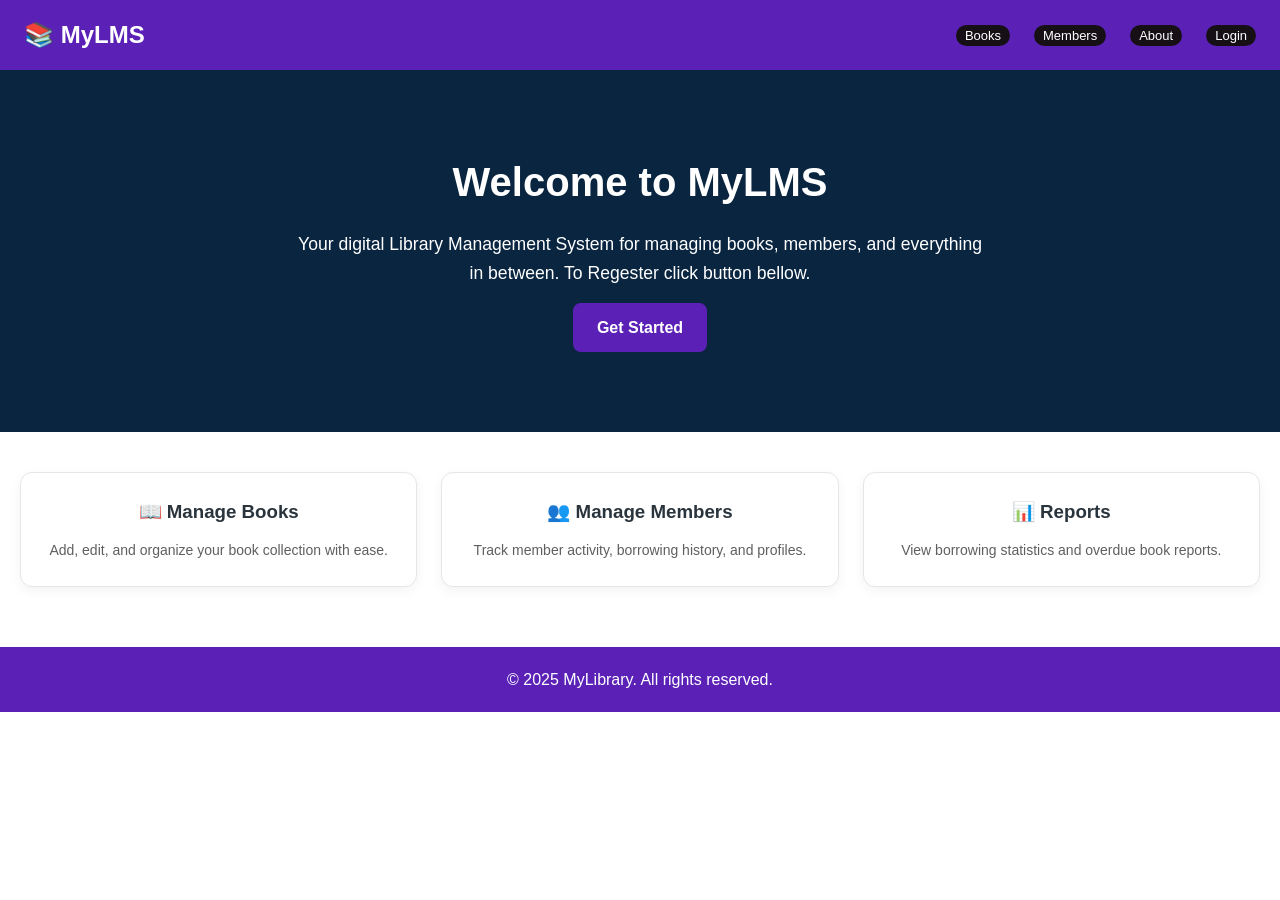
<file: index.html>
<!DOCTYPE html>
<html lang="en">

<head>
    <meta charset="UTF-8">
    <meta name="viewport" content="width=device-width, initial-scale=1.0">
    <title>LMS</title>
    <link rel="stylesheet" href="assets/css/style.css">
</head>

<body>


  <header>
    <div class="header-left">
      <div class="hamburger" id="hamburger">&#9776;</div>
      <div class="logo">📚 MyLMS</div>
    </div>
    <nav id="nav-menu">
      <ul>
        <li><a class="head-link" href="book.php">Books</a></li>
        <li><a class="head-link" href="member.php">Members</a></li>
        <li><a class="head-link" href="about.php">About</a></li>
        <li><a class="head-link" href="login.php">Login</a></li>
      </ul>
    </nav>
  </header>


    <main class="hero">
        <div class="hero-content">
            <h1>Welcome to MyLMS</h1>
            <p>Your digital Library Management System for managing books, members, and everything in between. To Regester click button bellow.</p>
            <a href="login.php#signup" class="btn-primary">Get Started</a>
        </div>
    </main>

    <section class="features">
        <div class="feature-card">
            <h3>📖 Manage Books</h3>
            <p>Add, edit, and organize your book collection with ease.</p>
        </div>
        <div class="feature-card">
            <h3>👥 Manage Members</h3>
            <p>Track member activity, borrowing history, and profiles.</p>
        </div>
        <div class="feature-card">
            <h3>📊 Reports</h3>
            <p>View borrowing statistics and overdue book reports.</p>
        </div>
    </section>

    <footer>
        <p>&copy; 2025 MyLibrary. All rights reserved.</p>
    </footer>

    <script src="assets/js/main.js"></script>
</body>

</html>
</file>
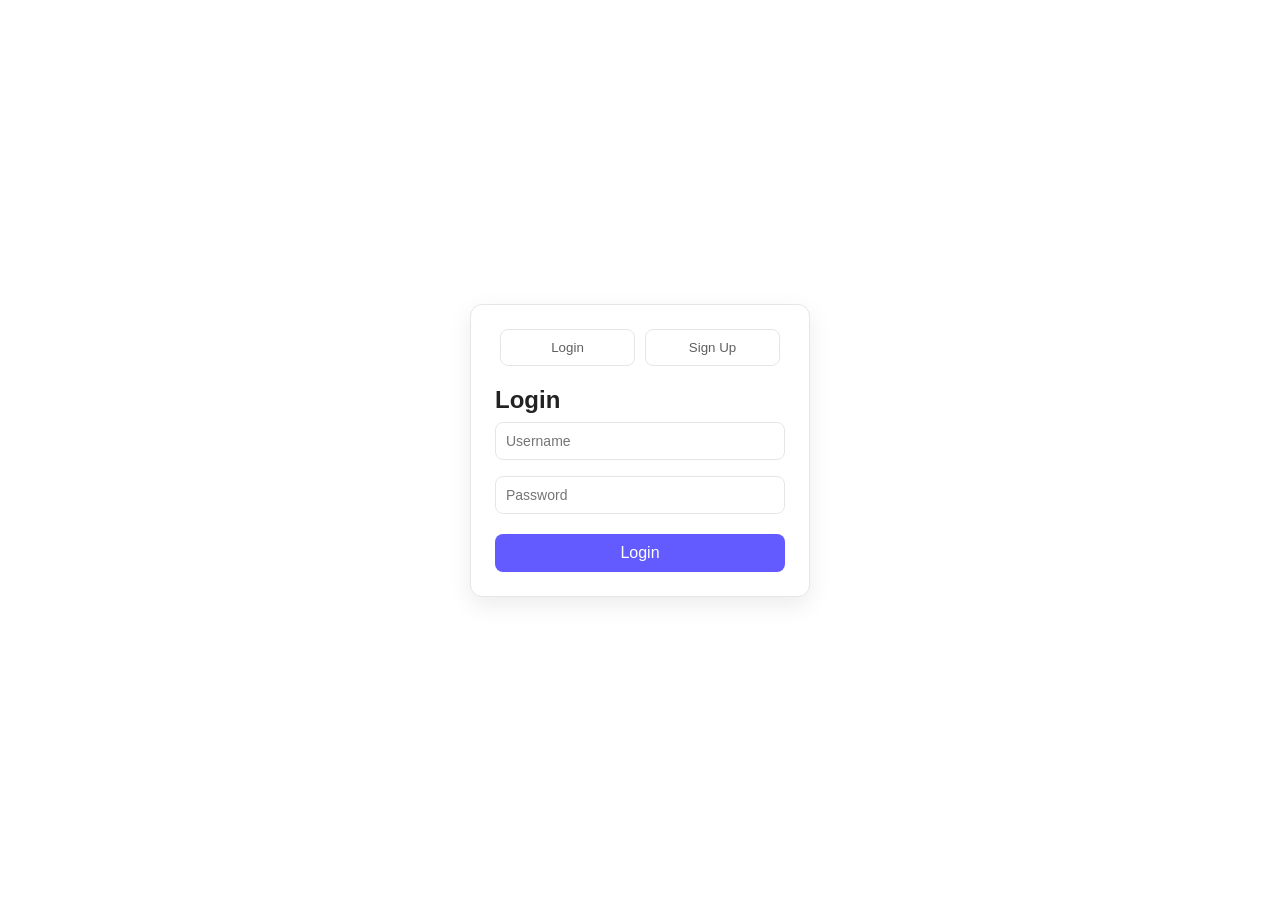
<file: text/index.html>
<!DOCTYPE html>
<html lang="en">
<head>
  <meta charset="UTF-8" />
  <meta name="viewport" content="width=device-width, initial-scale=1.0" />
  <title>Login & Sign Up</title>
  <link rel="stylesheet" href="style.css" />
</head>
<body>
  <div class="container">
    <div class="form-toggle">
      <button class='btn' onclick="showLogin()">Login</button>
      <button class='btn' onclick="showSignup()">Sign Up</button>
    </div>

    <form id="loginForm" class="form active">
      <h2>Login</h2>
      <input type="text" placeholder="Username" required />
      <input type="password" placeholder="Password" required />
      <button type="submit">Login</button>
    </form>

    <form id="signupForm" class="form">
      <h2>Sign Up</h2>
      <input type="text" placeholder="Username" required />
      <input type="email" placeholder="Email" required />
      <input type="password" placeholder="Password" required />
      <button type="submit">Sign Up</button>
    </form>
  </div>

  <script src="script.js"></script>
</body>
</html>
</file>
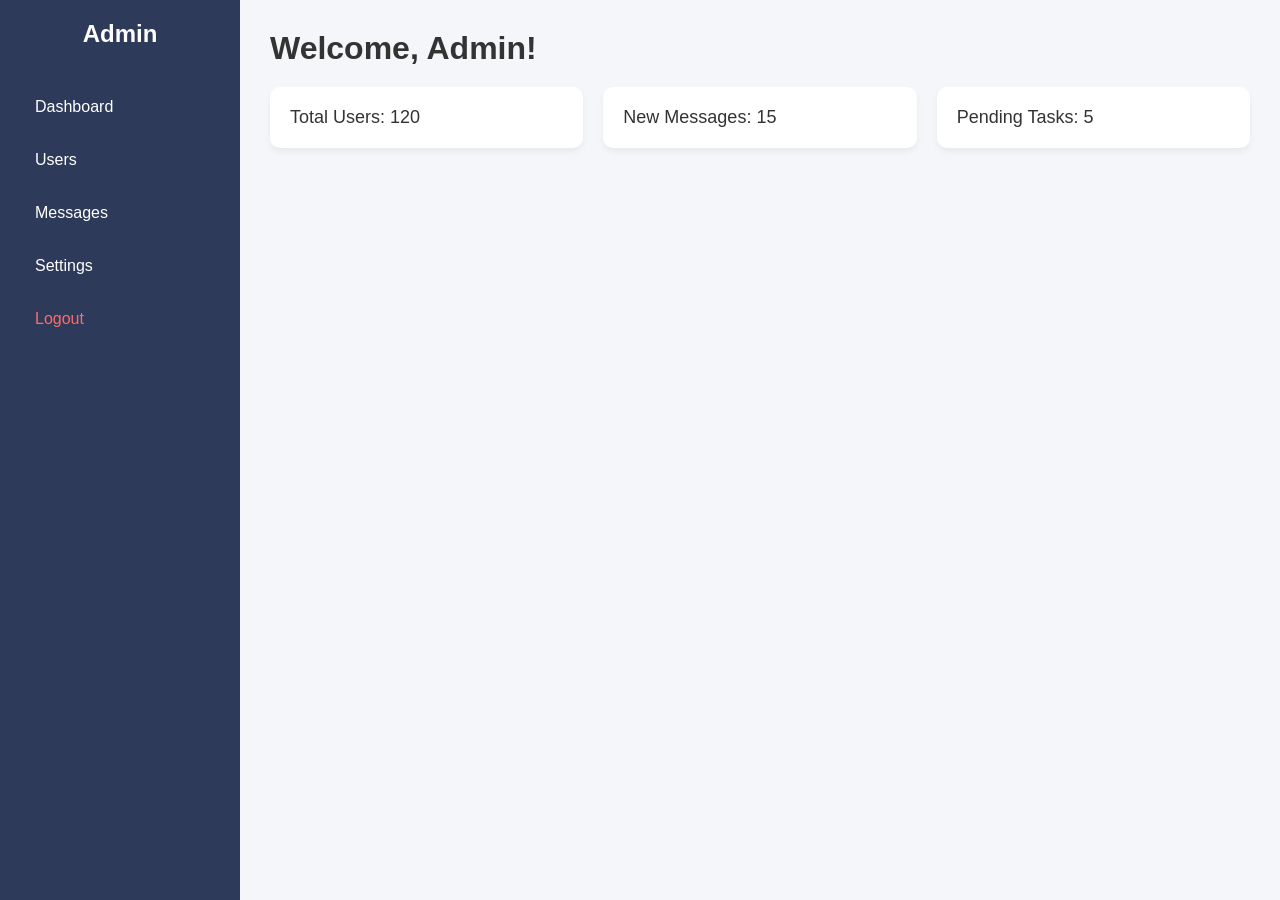
<file: text/admin-dash/index.html>
<!DOCTYPE html>
<html lang="en">
<head>
  <meta charset="UTF-8" />
  <meta name="viewport" content="width=device-width, initial-scale=1.0"/>
  <title>Admin Dashboard</title>
  <link rel="stylesheet" href="style.css" />
</head>
<body>
  <div class="dashboard-container">
    
    <!-- Sidebar -->
    <aside class="sidebar">
      <h2 class="logo">Admin</h2>
      <nav class="nav">
        <a href="#" class="nav-item">Dashboard</a>
        <a href="#" class="nav-item">Users</a>
        <a href="#" class="nav-item">Messages</a>
        <a href="#" class="nav-item">Settings</a>
        <a href="#" class="nav-item logout">Logout</a>
      </nav>
    </aside>

    <!-- Main Content -->
    <main class="main-content">
      <header class="header">
        <h1>Welcome, Admin!</h1>
      </header>
      <section class="content">
        <div class="card">Total Users: 120</div>
        <div class="card">New Messages: 15</div>
        <div class="card">Pending Tasks: 5</div>
      </section>
    </main>

  </div>
</body>
</html>
</file>
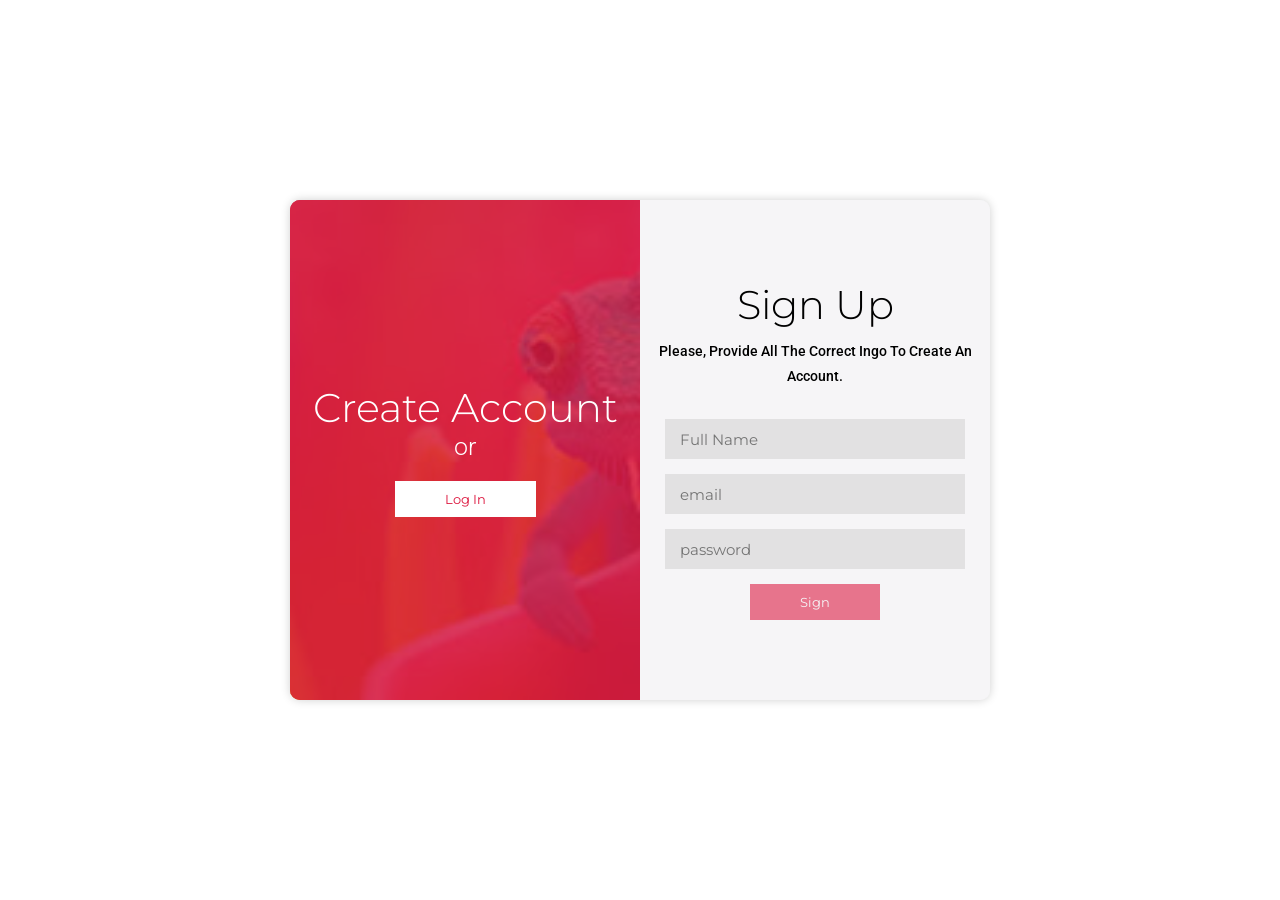
<file: text/home/index.html>
<!DOCTYPE html>
<html lang="en">

<head>
  <meta charset="UTF-8">
  <meta name="viewport" content="width=device-width, initial-scale=1.0">
  <title>sign in / sign up form</title>
  <link rel="stylesheet" href="style.css">
</head>
<body>
  <section>
    <div class="container">
      <div class="form sign-in-form">
        <div class="wrapper">
          <form action="#" method="post">
            <h1>Sign In</h1>
            <p>Use your email and password to Sign In.</p>
            <input type="email" placeholder="email">
            <input type="password" placeholder="password">
            <button type="submit">Sign In</button>
          </form>
        </div>
      </div>
      <div class="form sign-up-form active">
        <div class="wrapper">
          <form action="#" method="post">
            <h1>Sign Up</h1>
            <p>Please, provide all the correct ingo to create an account.</p>
            <input type="text" placeholder="Full Name">
            <input type="email" placeholder="email">
            <input type="password" placeholder="password">
            <button type="submit">Sign <Up /button>
          </form>
        </div>
      </div>
      <div class="overlay-container">
        <div class="overlay">
          <div class="overlay-left">
            <h1>Create Account</h1>
            <p>or</p>
            <button id="signInButton">Log In</button>
          </div>
          <div class="overlay-right">
            <h1>Please Log In</h1>
            <p>or</p>
            <button id="signUpButton">Create Account</button>
          </div>
        </div>
      </div>
    </div>
  </section>
  <script src="script.js"></script>
</body>
</html>
</file>
<file: assets/css/style.css>
:root {
    --primary-color: #5b21b6;
    --secondary-color: #5F5F5F;
    --text-white: #FFFFFF;
    --text-black: #222222;
    --icon-color: #526B7A;
    --bg-dark-blue: #0A2540;
    --border-color: #E3E7EA;
    --bg-light: #FFFFFF;
    --card-title: #29343d;
}

* {
    margin: 0;
    padding: 0;
    box-sizing: border-box;
}

body {
    font-family: Arial, sans-serif;
    background: var(--bg-light);
    color: var(--text-black);
    line-height: 1.6;
}

/* Header */
header {
    background-color: var(--primary-color);
    color: var(--text-white);
    padding: 16px 32px;
    display: flex;
    justify-content: space-between;
    align-items: center;
    flex-wrap: wrap;
}

.logo {
    font-size: 24px;
    font-weight: bold;
}

.logo a {
    text-decoration: none;
    color: antiquewhite;
}

nav ul {
    display: flex;
    list-style: none;
    gap: 24px;
    flex-wrap: wrap;
    padding: 0;
    margin: 0;
}

nav a {
    color: var(--text-white);
    text-decoration: none;
    font-weight: 500;
    transition: color 0.3s;
}

nav a:hover {
    color: var(--icon-color);
}

/* login and sigin button */
.head-link {
    text-decoration: none;
    border-radius: 20px;
    padding: 3px 9px;
    background-color: #161016;
    color: var(--text-white);
    font-size: small;
}

.head-link:hover {
    background-color: rgb(1, 26, 43);
    color: var(--text-white);
}

/* Hero Section */
.hero {
    background: var(--bg-dark-blue);
    color: var(--text-white);
    padding: 80px 20px;
    display: flex;
    justify-content: center;
    align-items: center;
    text-align: center;
}

.hero-content {
    max-width: 700px;
    display: flex;
    flex-direction: column;
    gap: 16px;
}

.hero-content h1 {
    font-size: 2.5rem;
}

.hero-content p {
    font-size: 1.1rem;
}

.btn-primary {
    background-color: var(--primary-color);
    color: var(--text-white);
    padding: 12px 24px;
    border-radius: 8px;
    text-decoration: none;
    font-weight: bold;
    transition: background 0.3s;
    align-self: center;
}

.btn-primary:hover {
    background-color: #5144ff;
}

/* Features */
.features {
    display: flex;
    flex-wrap: wrap;
    justify-content: center;
    gap: 24px;
    padding: 40px 20px;
    background: var(--bg-light);
}

.feature-card {
    background: var(--bg-light);
    border: 1px solid var(--border-color);
    border-radius: 12px;
    padding: 24px;
    width: 300px;
    box-shadow: 0 4px 12px rgba(0, 0, 0, 0.05);
    text-align: center;
    flex: 1 1 280px;
}

.feature-card h3 {
    color: var(--card-title);
    margin-bottom: 12px;
}

.feature-card p {
    color: var(--secondary-color);
    font-size: 14px;
}

/* Footer */
footer {
    text-align: center;
    padding: 20px;
    background-color: var(--primary-color);
    color: var(--text-white);
    margin-top: 20px;
}

/* Media Queries */
@media (max-width: 768px) {
    .hero-content h1 {
        font-size: 2rem;
    }

    nav ul {
        justify-content: center;
        gap: 16px;
        margin-top: 10px;
    }

    .feature-card {
        width: 100%;
        max-width: 90%;
    }
}

@media (max-width: 480px) {
    .hero {
        padding: 60px 16px;
    }

    .hero-content h1 {
        font-size: 1.7rem;
    }

    .btn-primary {
        padding: 10px 20px;
    }

    nav ul {
        flex-direction: column;
        gap: 10px;
        align-items: center;
    }

    header {
        text-align: center;
        flex-direction: column;
    }
}

/* Tablet Devices (width: 481px to 768px) */
@media (max-width: 768px) {
    header {
        flex-direction: column;
        text-align: center;
    }

    nav ul {
        flex-wrap: wrap;
        justify-content: center;
        gap: 16px;
        margin-top: 12px;
    }

    .hero-content h1 {
        font-size: 2rem;
    }

    .feature-card {
        flex: 1 1 80%;
        max-width: 500px;
    }

    .features {
        padding: 30px 10px;
        gap: 16px;
    }
}

/* 📱 Mobile Devices (width: 0px to 480px) */
@media (max-width: 480px) {
    .logo {
        font-size: 20px;
    }

    nav ul {
        flex-direction: column;
        align-items: center;
        gap: 12px;
    }

    .hero {
        padding: 50px 16px;
    }

    .hero-content h1 {
        font-size: 1.5rem;
    }

    .hero-content p {
        font-size: 0.95rem;
    }

    .btn-primary {
        padding: 10px 20px;
        font-size: 14px;
    }

    .feature-card {
        flex: 1 1 100%;
        max-width: 100%;
        padding: 16px;
    }

    footer {
        font-size: 14px;
        padding: 15px 10px;
    }
}

/* Hamburger icon */
.hamburger {
    display: none;
    font-size: 28px;
    cursor: pointer;
    color: var(--text-white);
}

/* Header Flex Setup */
header {
    background-color: var(--primary-color);
    color: var(--text-white);
    padding: 16px 24px;
    display: flex;
    justify-content: space-between;
    align-items: center;
    flex-wrap: wrap;
}

/* Left side of header (hamburger + logo) */
.header-left {
    display: flex;
    align-items: center;
    gap: 16px;
}

/* Hamburger icon */
.hamburger {
    display: none;
    font-size: 28px;
    cursor: pointer;
    color: var(--text-white);
}

/* Responsive hamburger and nav */
@media (max-width: 768px) {
    .hamburger {
        display: block;
    }

    #nav-menu {
        display: none;
        width: 100%;
    }

    #nav-menu.active {
        display: flex;
        flex-direction: column;
        align-items: center;
        margin-top: 10px;
        gap: 12px;
    }

    nav ul {
        flex-direction: column;
        gap: 12px;
    }

    nav a {
        font-size: 16px;
    }
}
</file>
<file: text/style.css>
:root {
  --primary-color: #635BFF;
  --secondary-color: #5F5F5F;
  --text-white: #FFFFFF;
  --text-black: #222222;
  --icon-color: #526B7A;
  --bg-dark-blue: #0A2540;
  --border-color: #E3E7EA;
  --bg-light: #FFFFFF;
  --card-title: #29343d;
}

* {
  margin: 0;
  padding: 0;
  box-sizing: border-box;
}

body {
  height: 100vh;
  font-family: Arial, sans-serif;
  display: flex;
  align-items: center;
  justify-content: center;
  background: var(--bg-light);
  color: var(--text-black);
}

.container {
  width: 340px;
  background: var(--bg-light);
  padding: 24px;
  border-radius: 12px;
  box-shadow: 0 8px 24px rgba(0, 0, 0, 0.08);
  display: flex;
  flex-direction: column;
  align-items: center;
  border: 1px solid var(--border-color);
}

.form-toggle {
  display: flex;
  width: 100%;
  justify-content: space-between;
  margin-bottom: 20px;
}

.form-toggle button {
  flex: 1;
  padding: 10px;
  margin: 0 5px;
  border: 1px solid var(--border-color);
  background: var(--bg-light);
  color: var(--secondary-color);
  cursor: pointer;
  border-radius: 8px;
  transition: background 0.3s, color 0.3s;
}

.form-toggle button:hover {
  background: var(--primary-color);
  color: var(--text-white);
}

.form {
  display: none;
  flex-direction: column;
  width: 100%;
}

.form.active {
  display: flex;
}

.form-title {
  color: var(--card-title);
  margin-bottom: 15px;
  text-align: center;
}

.form input {
  padding: 10px;
  margin: 8px 0;
  border: 1px solid var(--border-color);
  border-radius: 8px;
  font-size: 14px;
  color: var(--text-black);
}

.form input:focus {
  outline: none;
  border-color: var(--primary-color);
  box-shadow: 0 0 0 2px rgba(99, 91, 255, 0.2);
}

.form button {
  padding: 10px;
  background: var(--primary-color);
  color: var(--text-white);
  border: none;
  margin-top: 12px;
  border-radius: 8px;
  font-size: 16px;
  cursor: pointer;
  transition: background 0.3s;
}

.form button:hover {
  background: #5144ff;
}
</file>
<file: text/admin-dash/style.css>
:root {
    --sidebar-bg: #2E3A59;
    --sidebar-text: #ffffff;
    --main-bg: #f4f6f9;
    --primary-color: #635BFF;
    --card-bg: #ffffff;
    --card-shadow: rgba(0, 0, 0, 0.05);
  }
  
  * {
    margin: 0;
    padding: 0;
    box-sizing: border-box;
  }
  
  body, html {
    height: 100%;
    font-family: 'Segoe UI', sans-serif;
  }
  
  .dashboard-container {
    display: flex;
    height: 100vh;
  }
  
  /* Sidebar */
  .sidebar {
    background: var(--sidebar-bg);
    color: var(--sidebar-text);
    width: 240px;
    padding: 20px;
    display: flex;
    flex-direction: column;
  }
  
  .logo {
    margin-bottom: 40px;
    font-size: 24px;
    font-weight: bold;
    text-align: center;
  }
  
  .nav {
    display: flex;
    flex-direction: column;
    gap: 15px;
  }
  
  .nav-item {
    color: var(--sidebar-text);
    text-decoration: none;
    padding: 10px 15px;
    border-radius: 6px;
    transition: background 0.3s;
  }
  
  .nav-item:hover {
    background: rgba(255, 255, 255, 0.1);
  }
  
  .logout {
    margin-top: auto;
    color: #ff6b6b;
  }
  
  /* Main content */
  .main-content {
    flex: 1;
    background: var(--main-bg);
    padding: 30px;
    overflow-y: auto;
  }
  
  .header h1 {
    margin-bottom: 20px;
    color: #333;
  }
  
  .content {
    display: grid;
    grid-template-columns: repeat(auto-fit, minmax(240px, 1fr));
    gap: 20px;
  }
  
  .card {
    background: var(--card-bg);
    padding: 20px;
    border-radius: 10px;
    box-shadow: 0 4px 6px var(--card-shadow);
    font-size: 18px;
    color: #333;
  }
  
  /* Responsive */
  @media (max-width: 768px) {
    .dashboard-container {
      flex-direction: column;
    }
  
    .sidebar {
      width: 100%;
      flex-direction: row;
      overflow-x: auto;
      gap: 10px;
    }
  
    .nav {
      flex-direction: row;
      flex: 1;
      justify-content: space-around;
    }
  
    .main-content {
      padding: 15px;
    }
  }
</file>
<file: text/home/style.css>
@import url('https://fonts.googleapis.com/css2?family=Montserrat:ital,wght@0,100..900;1,100..900&family=Roboto&display=swap');

* {
  margin: 0px;
  padding: 0px;
  box-sizing: border-box;
}

section {
  min-height: 100vh;
  width: 100vw;
  display: flex;
  align-items: center;
  justify-content: center;
}

.container {
  box-shadow: 0px 0px 10px 0px rgba(0, 0, 0, .19);
  padding: 50px 30px;
  border-radius: 10px;
  min-width: 700px;
  max-width: 1000px;
  min-height: 500px;
  margin: 0px 20px;
  display: flex;
  align-items: center;
  justify-content: center;
  background-color: #f6f5f7;
  position: relative;
  overflow: hidden;
}

.container .form {
  position: absolute;
  top: 0;
  text-align: center;
  padding: 0 20px;
  width: 50%;
  height: 100%;
  display: flex;
  align-items: center;
  justify-content: center;
  background-color: #f6f5f7; 
  overflow: hidden;
}

.form.sign-in-form {
  left: 0;
}
.form.sign-up-form {
  right: 0;
}

.container .form .wrapper {
  position: absolute;
  top:  0;
  height: 100%;
  width: 100%;
  display: flex;
  align-items: center;
  justify-content: center;
  overflow: hidden;
  transition: .7s ease-in-out transform;
}

.container .form.form.sign-in-form .wrapper {
  transform: translate(100%);
}

.container .form.sign-in-form.active .wrapper {
  transform: translate(0);
}


.container .form.form.sign-up-form .wrapper {
  transform: translate(-100%);
}

.container .form.sign-up-form.active .wrapper {
  transform: translate(0);
}


.container .form h1 {
  font-family: 'Montserrat';
  font-size: 40px;
  font-weight: 300;
  text-transform: capitalize;
  margin-bottom: 10px;
}

.container .form p {

  font-family: 'Roboto';
  font-size: 14px;
  font-weight: 500;
  text-transform: capitalize;
  line-height: 25px;
  margin-bottom: 30px;
}

.container .form input {
  display: block;
  width: 300px;
  margin: 0 auto;
  margin-bottom: 15px;
  height: 40px;
  font-family: 'Montserrat';
  font-size: 15px;
  border: none;
  background-color: rgba(199, 197, 197, 0.425);
  outline: none;
  padding-left: 15px;
}

.container .overlay button,
.container .form button {
  padding: 10px 50px;
  border: none;
  outline: none;
  font-family: 'Montserrat';
  /* font-size: 10px; */
  background-color: rgba(220, 20, 60, 0.568);
  color: #f6f5f7;
  cursor: pointer;
}

.overlay-container {
  position: absolute;
  background-color: crimson;
  left: 0;
  top: 0;
  width: 50%;
  height: 100%;
  overflow: hidden;
  transition: .7s ease-in-out transform;
}

.container .overlay-container .overlay {
  background-image: url(liz.jpeg);
  background-position: center;
  background-size: cover;
  position: absolute;
  left: 0;
  width: 200%;
  /* background-color: aqua; */
  display: flex;
  align-items: center;
  justify-content: center;
  height: 100%;
  z-index: 1;
  transition: .7s ease-in-out transform;
}

.container .overlay-container .overlay::after {
  content: '';
  position: absolute;
  left: 0;
  top: 0;
  height: 100%;
  width: 100%;
  background-color: crimson;
  opacity: .8;
  z-index: -1;
}

.container .overlay .overlay-left,
.container .overlay .overlay-right {
  flex-basis: 50%;
  text-align: center;
}

.container .overlay h1 {
  font-family: 'Montserrat';
  font-size: 40px;
  color: white;
  font-weight: 300;
}

.container .overlay p {
  font-family: 'Roboto';
  font-size: 25px;
  color: white;
  font-weight: 300;
}


.container .overlay button {
  background-color: white;
  color: crimson;
  margin-top: 20px;
}
</file>
